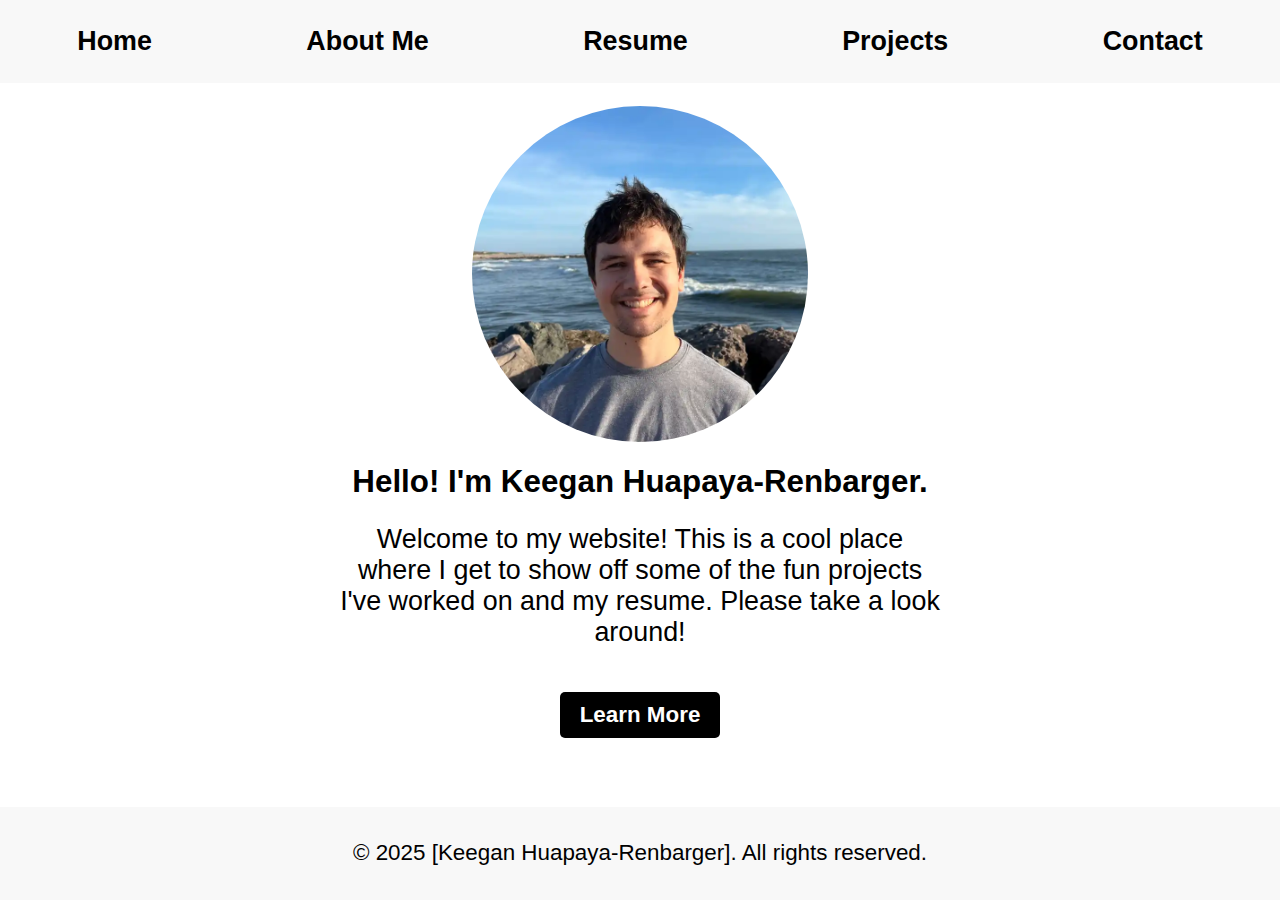
<file: html/index.html>
<!DOCTYPE html>
<html lang="en">
<head>
    <meta charset="UTF-8">
    <meta name="viewport" content="width=device-width, initial-scale=1.0">
    <title>KHR Website Index</title>
    <link rel="stylesheet" href="../css/stylesheet.css">    
</head>
<body>
    <nav class="navbar">
        <a href="index.html">Home</a>
        <a href="pages/about.html">About Me</a>
        <a href="pages/resume.html">Resume</a>
        <a href="pages/projects.html">Projects</a>
        <a href="pages/contact.html">Contact</a>
    </nav>

    <!-- Intro to site name & photo -->
    <div id="home" class="hero">
        <div class="hero-text">
            <img src="../images/square.webp" alt ="Myself by the beach Mother's Day 2025 Webp 75%" style="width: 15em; height: 15em; border-radius: 50%;">
            <h2>Hello! I'm Keegan Huapaya-Renbarger.</h2>
            <p>Welcome to my website! This is a cool place where I get to
                show off some of the fun projects I've worked on and my resume.
                Please take a look around!</p>
            <a href="pages/about.html" class="button">Learn More</a>
        </div>
    </div>

    <footer>
        <p>&copy; 2025 [Keegan Huapaya-Renbarger]. All rights reserved.</p>
    </footer>
</body>
</html>
</file>
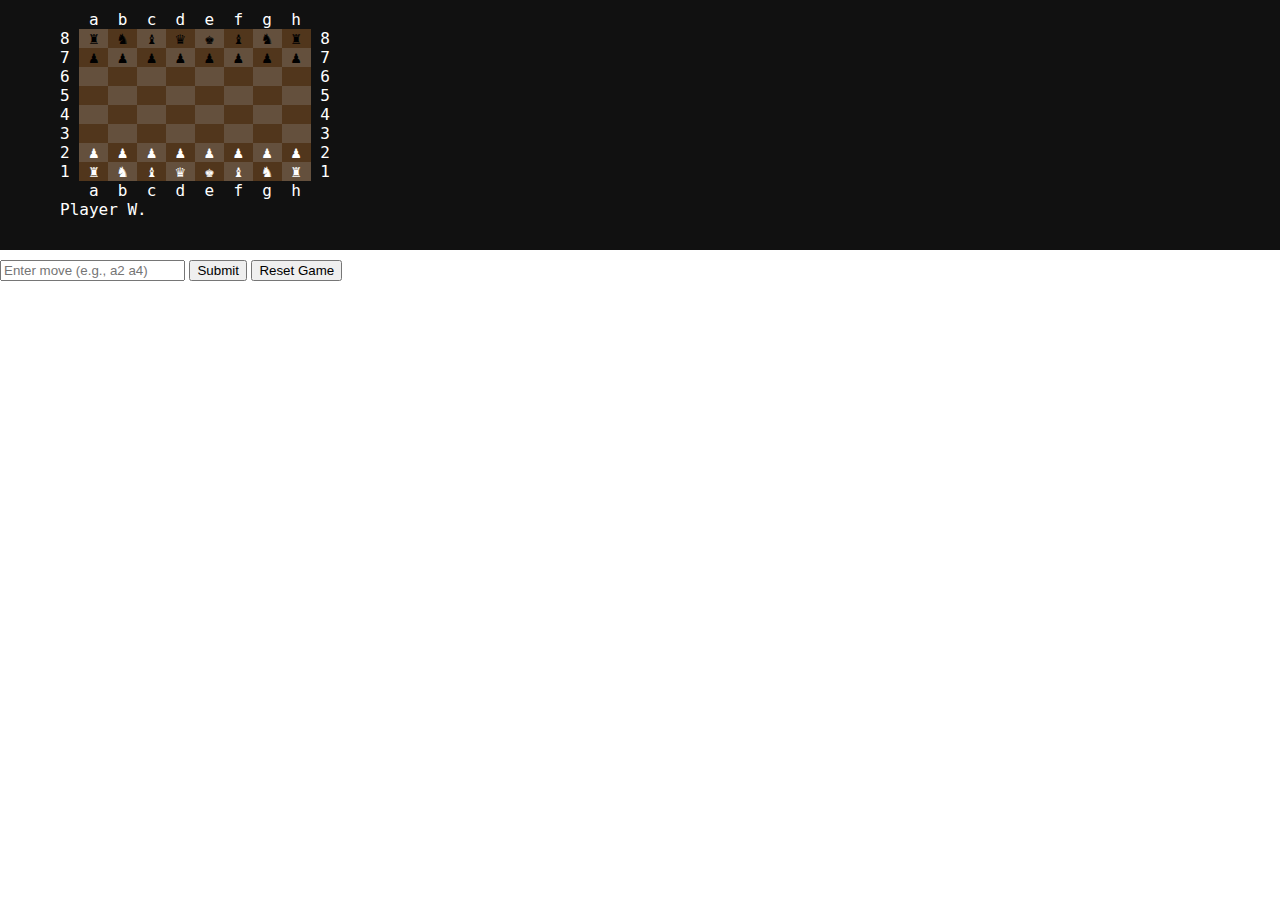
<file: chess.html>
<!doctype html>
<html lang="en-us">
  <head>
    <meta charset="utf-8">
    <meta http-equiv="Content-Type" content="text/html; charset=utf-8">
    <title>Emscripten-Generated Code</title>
    <style>body {
  font-family: arial;
  margin: 0;
  padding: none;
}

.emscripten { padding-right: 0; margin-left: auto; margin-right: auto; display: block; }
div.emscripten { text-align: center; }
div.emscripten_border { border: 1px solid black; }
/* the canvas *must not* have any border or padding, or mouse coords will be wrong */
canvas.emscripten { border: 0px none; background-color: black; }

#emscripten_logo {
  display: inline-block;
  margin: 0;
  padding: 6px;
  width: 265px;
}

.spinner {
  height: 30px;
  width: 30px;
  margin: 0;
  margin-top: 20px;
  margin-left: 20px;
  display: inline-block;
  vertical-align: top;

  -webkit-animation: rotation .8s linear infinite;
  -moz-animation: rotation .8s linear infinite;
  -o-animation: rotation .8s linear infinite;
  animation: rotation 0.8s linear infinite;

  border-left: 5px solid rgb(235, 235, 235);
  border-right: 5px solid rgb(235, 235, 235);
  border-bottom: 5px solid rgb(235, 235, 235);
  border-top: 5px solid rgb(120, 120, 120);

  border-radius: 100%;
  background-color: rgb(189, 215, 46);
}

@-webkit-keyframes rotation {
  from {-webkit-transform: rotate(0deg);}
  to {-webkit-transform: rotate(360deg);}
}
@-moz-keyframes rotation {
  from {-moz-transform: rotate(0deg);}
  to {-moz-transform: rotate(360deg);}
}
@-o-keyframes rotation {
  from {-o-transform: rotate(0deg);}
  to {-o-transform: rotate(360deg);}
}
@keyframes rotation {
  from {transform: rotate(0deg);}
  to {transform: rotate(360deg);}
}

#status {
  display: inline-block;
  vertical-align: top;
  margin-top: 30px;
  margin-left: 20px;
  font-weight: bold;
  color: rgb(120, 120, 120);
}

#progress {
  height: 20px;
  width: 300px;
}

#controls {
  display: inline-block;
  float: right;
  vertical-align: top;
  margin-top: 30px;
  margin-right: 20px;
}

#output {
  width: 100%;
  height: 200px;
  margin: 0 auto;
  margin-top: 10px;
  border-left: 0px;
  border-right: 0px;
  padding-left: 0px;
  padding-right: 0px;
  display: block;
  background-color: black;
  color: white;
  font-family: 'Lucida Console', Monaco, monospace;
  outline: none;
}
</style>
  </head>
  <body>
    <div class="emscripten">
      <progress value="0" max="100" id="progress" hidden=1></progress>
    </div>
    
    <!-- Modification1 -->
    <div id="game-output" style="white-space:pre-wrap; background:#111; color:#fff; padding:10px 60px; height:230px; overflow-y:auto; font-family:'DejaVu Sans Mono', 'Consolas', 'Menlo', 'Monaco', 'Lucida Console', monospace;"></div>
    <div id="input-area" style="margin-top:10px;">
      <input id="game-input" type="text" placeholder="Enter move (e.g., a2 a4)">
      <button id="submit-move">Submit</button>
      <button id="reset-game">Reset Game</button>
    </div>
    
    
    <script>
    // Output redirection: all printf goes to #game-output
    var ansiToHtml = (function() {
    // Map ANSI color codes to CSS
    function rgbBg(r, g, b) {
      return `background: rgb(${r},${g},${b});line-height:1.1em;`;
    }
    function fgColor(code) {
      if (code === "30") return "color: black;";
      if (code === "37") return "color: white;";
      return "";
    }
    // Parse ANSI escape codes for 48;2;r;g;b (background) and 30/37 (fg)
    return function ansiToHtml(text) {
      // Replace background color
      text = text.replace(/\x1b\[48;2;(\d+);(\d+);(\d+)m/g, function(_, r, g, b) {
        return `<span style="${rgbBg(r, g, b)}">`;
      });
      // Replace foreground color
      text = text.replace(/\x1b\[(3[07])m/g, function(_, code) {
        return `<span style="${fgColor(code)}">`;
      });
      // Reset
      text = text.replace(/\x1b\[0m/g, "</span></span>");
      // Replace newlines with <br>
      text = text.replace(/\n/g, "<br>");
      return text;
    };
  })();

  var Module = {
    print: function(text) {
      var out = document.getElementById('game-output');
      out.innerHTML += ansiToHtml(text) + "<br>";
      out.scrollTop = out.scrollHeight;
    }
  };

    // Input handling
    function sendMove() {
      var move = document.getElementById('game-input').value;
      if (move) {
        Module.ccall('provide_input', null, ['string'], [move + '\n']);
        document.getElementById('game-input').value = '';
      }
    }
    document.getElementById('submit-move').onclick = sendMove;
    document.getElementById('game-input').onkeydown = function(e) {
      if (e.key === 'Enter') sendMove();
    };

    // Reset game button
    document.getElementById('reset-game').onclick = function() {
      location.reload();
    };
    </script>
    <script src="chess.js"></script>
  </body>
</html>
</file>
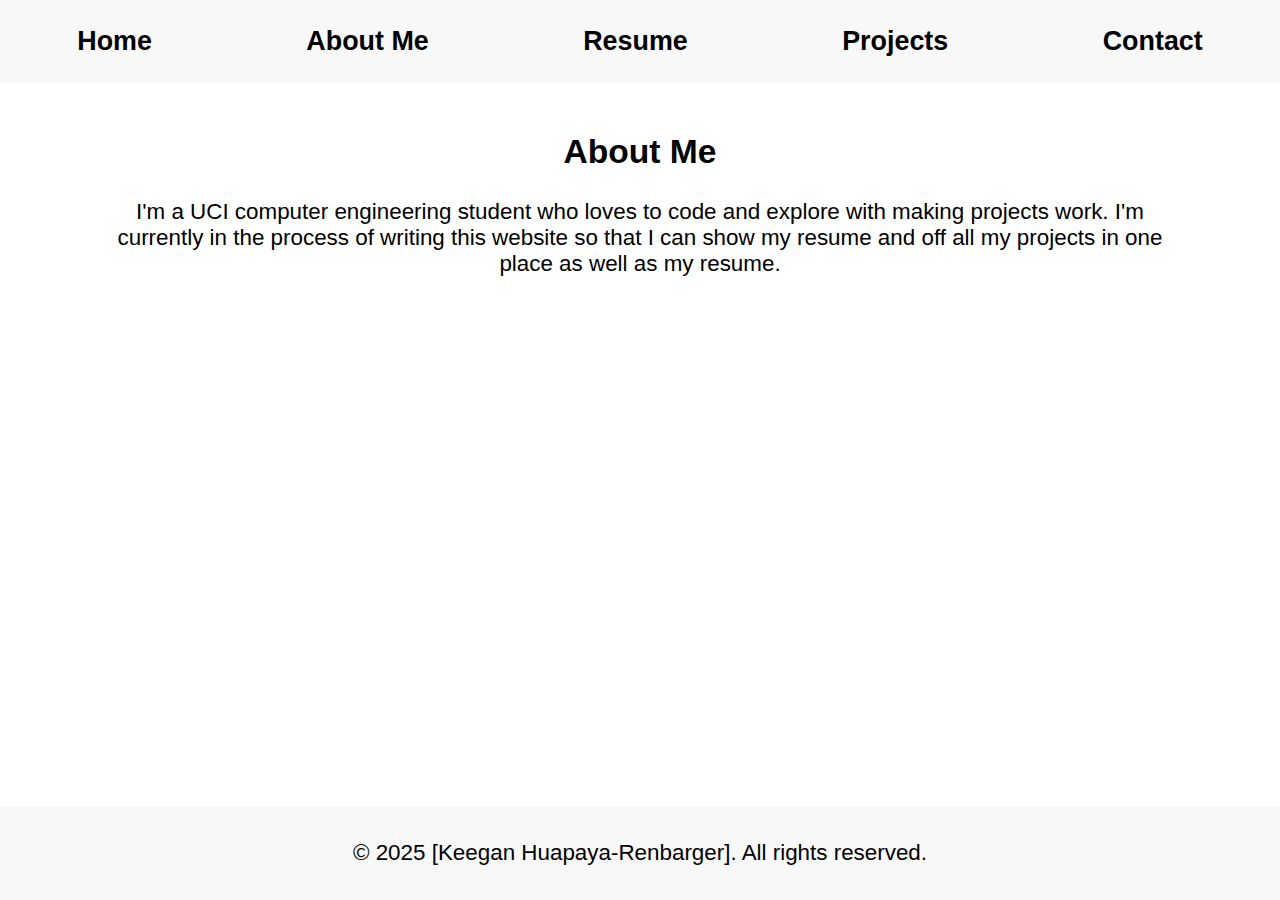
<file: pages/about.html>
<!DOCTYPE html>
<html lang="en">
<head>
    <meta charset="UTF-8">
    <meta name="viewport" content="width=device-width, initial-scale=1.0">
    <title>KHR Website About</title>
    <link rel="stylesheet" href="../css/stylesheet.css">    
</head>
<body>
    <nav class="navbar">
        <a href="../index.html">Home</a>
        <a href="about.html">About Me</a>
        <a href="resume.html">Resume</a>
        <a href="projects.html">Projects</a>
        <a href="contact.html">Contact</a>
    </nav>

    <!-- Maybe add more about experience? etc idk -->
    <div id="about" class="section about">
        <h2>About Me</h2>
        <p>I'm a UCI computer engineering student who loves to code and explore with making projects work. 
            I'm currently in the process of writing this website so that I can show my resume and off all 
            my projects in one place as well as my resume.    
        </p>
    </div>

    <footer>
        <p>&copy; 2025 [Keegan Huapaya-Renbarger]. All rights reserved.</p>
    </footer>
</body>
</html>
</file>
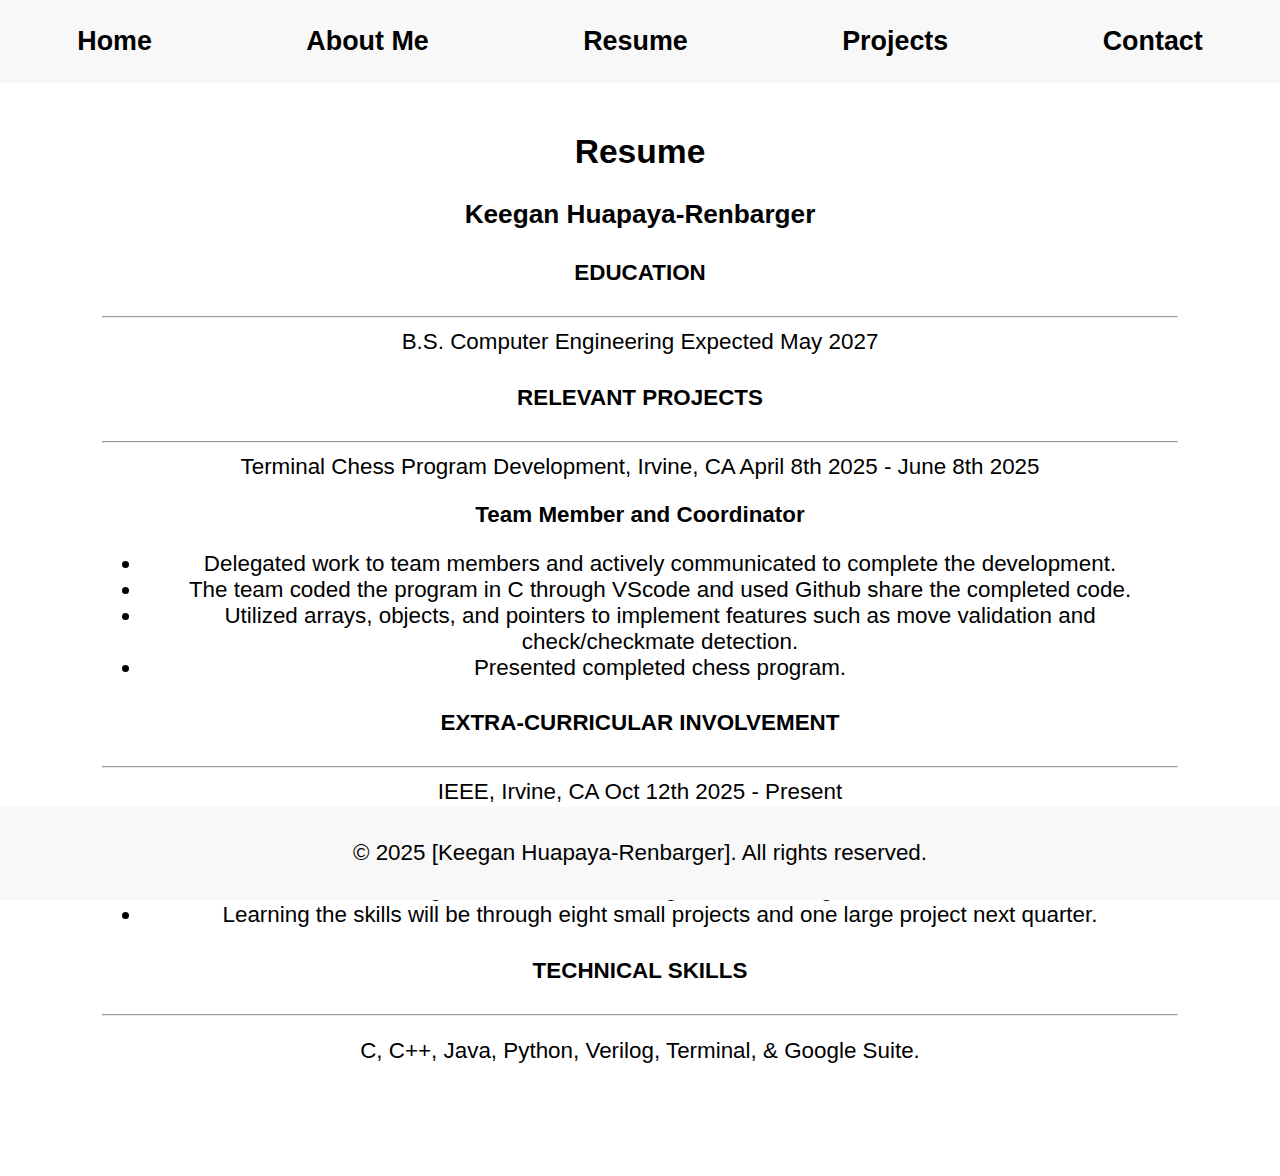
<file: pages/resume.html>
<!DOCTYPE html>
<html lang="en">
<head>
    <meta charset="UTF-8">
    <meta name="viewport" content="width=device-width, initial-scale=1.0">
    <title>KHR Website Resume</title>
    <link rel="stylesheet" href="../css/stylesheet.css">    
</head>
<body>
    <nav class="navbar">
        <a href="../index.html">Home</a>
        <a href="about.html">About Me</a>
        <a href="resume.html">Resume</a>
        <a href="projects.html">Projects</a>
        <a href="contact.html">Contact</a>
    </nav>

    <!-- Add resume here don't forget to check with midori on cleanliness -->
    <div id="resume" class="section resume">
        <h2>Resume</h2>
        <h3>Keegan Huapaya-Renbarger</h3>
        
        <div class="resume-content">
            
            <!-- Education Section -->
            <h4>EDUCATION</h4>
            <hr>
            <div class="resume-row">
                <span class="resume-left">B.S. Computer Engineering</span>
                <span class="resume-right">Expected May 2027</span>
            </div>

            <!-- Section 1 of experiences -->
            <h4>RELEVANT PROJECTS</h4>
            <hr>
            <div class="resume-row">
                <span class="resume-left">Terminal Chess Program Development, Irvine, CA</span>
                <span class="resume-right">April 8th 2025 - June 8th 2025</span>
            </div>
            <p><strong>Team Member and Coordinator</strong></p>
            <ul>
                <li>Delegated work to team members and actively communicated to complete the development.</li>
                <li>The team coded the program in C through VScode and used Github share the completed code.</li>
                <li>Utilized arrays, objects, and pointers to implement features such as move validation and check/checkmate detection.</li>
                <li>Presented completed chess program.</li>
            </ul>
            
            <!-- Section 2 of experiences -->
            <h4>EXTRA-CURRICULAR INVOLVEMENT</h4>
            <hr>
           
            <div class="resume-row">
                <span class="resume-left">IEEE, Irvine, CA</span>
                <span class="resume-right">Oct 12th 2025 - Present</span>
            </div>
            <p><strong>Student in Open Project Space Program</strong></p>
            <ul>
                <li>Learning skills such as soldering and PCB design with KiCad.</li>
                <li>Learning the skills will be through eight small projects and one large project next quarter.</li>
            </ul>

            <!-- Skills Section -->
            <h4>TECHNICAL SKILLS</h4>
            <hr>
            <p>C, C++, Java, Python, Verilog, 
                Terminal, & Google Suite.</p>
        </div>
    </div>

    <footer>
        <p>&copy; 2025 [Keegan Huapaya-Renbarger]. All rights reserved.</p>
    </footer>
</body>
</html>
</file>
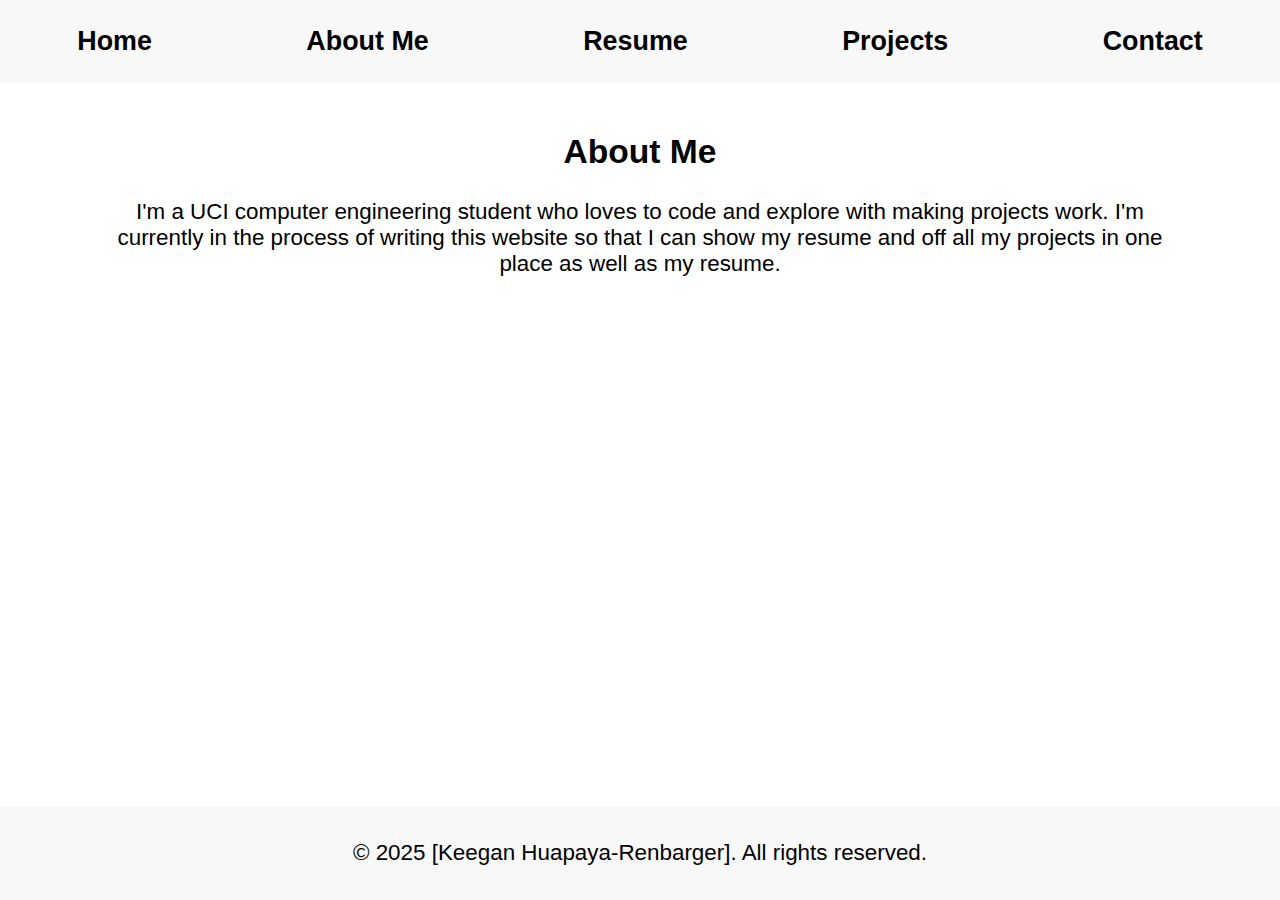
<file: html/pages/about.html>
<!DOCTYPE html>
<html lang="en">
<head>
    <meta charset="UTF-8">
    <meta name="viewport" content="width=device-width, initial-scale=1.0">
    <title>KHR Website About</title>
    <link rel="stylesheet" href="../../css/stylesheet.css">    
</head>
<body>
    <nav class="navbar">
        <a href="../index.html">Home</a>
        <a href="about.html">About Me</a>
        <a href="resume.html">Resume</a>
        <a href="projects.html">Projects</a>
        <a href="contact.html">Contact</a>
    </nav>

    <!-- Maybe add more about experience? etc idk -->
    <div id="about" class="section about">
        <h2>About Me</h2>
        <p>I'm a UCI computer engineering student who loves to code and explore with making projects work. 
            I'm currently in the process of writing this website so that I can show my resume and off all 
            my projects in one place as well as my resume.    
        </p>
    </div>

    <footer>
        <p>&copy; 2025 [Keegan Huapaya-Renbarger]. All rights reserved.</p>
    </footer>
</body>
</html>
</file>
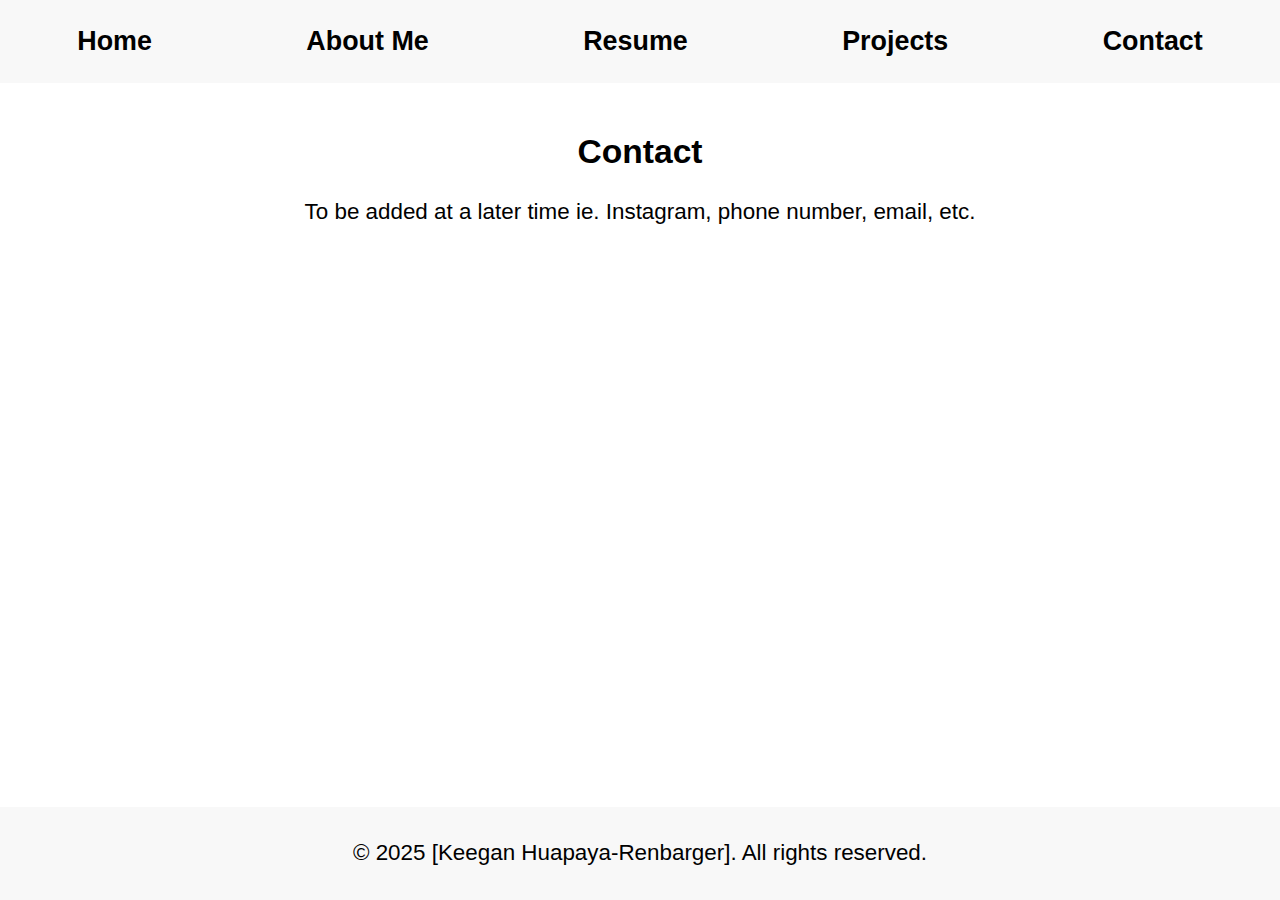
<file: html/pages/contact.html>
<!DOCTYPE html>
<html lang="en">
<head>
    <meta charset="UTF-8">
    <meta name="viewport" content="width=device-width, initial-scale=1.0">
    <title>KHR Website Contact</title>
    <link rel="stylesheet" href="../../css/stylesheet.css">    
</head>
<body>
    <nav class="navbar">
        <a href="../index.html">Home</a>
        <a href="about.html">About Me</a>
        <a href="resume.html">Resume</a>
        <a href="projects.html">Projects</a>
        <a href="contact.html">Contact</a>
    </nav>

    <!-- Add a way to contact you & like midori mentioned maybe lock it? -->
    <div id="contact" class="section contact">
        <h2>Contact</h2>
        <p>To be added at a later time ie. Instagram, phone number, email, etc.</p>
    </div>

    <footer>
        <p>&copy; 2025 [Keegan Huapaya-Renbarger]. All rights reserved.</p>
    </footer>
</body>
</html>
</file>
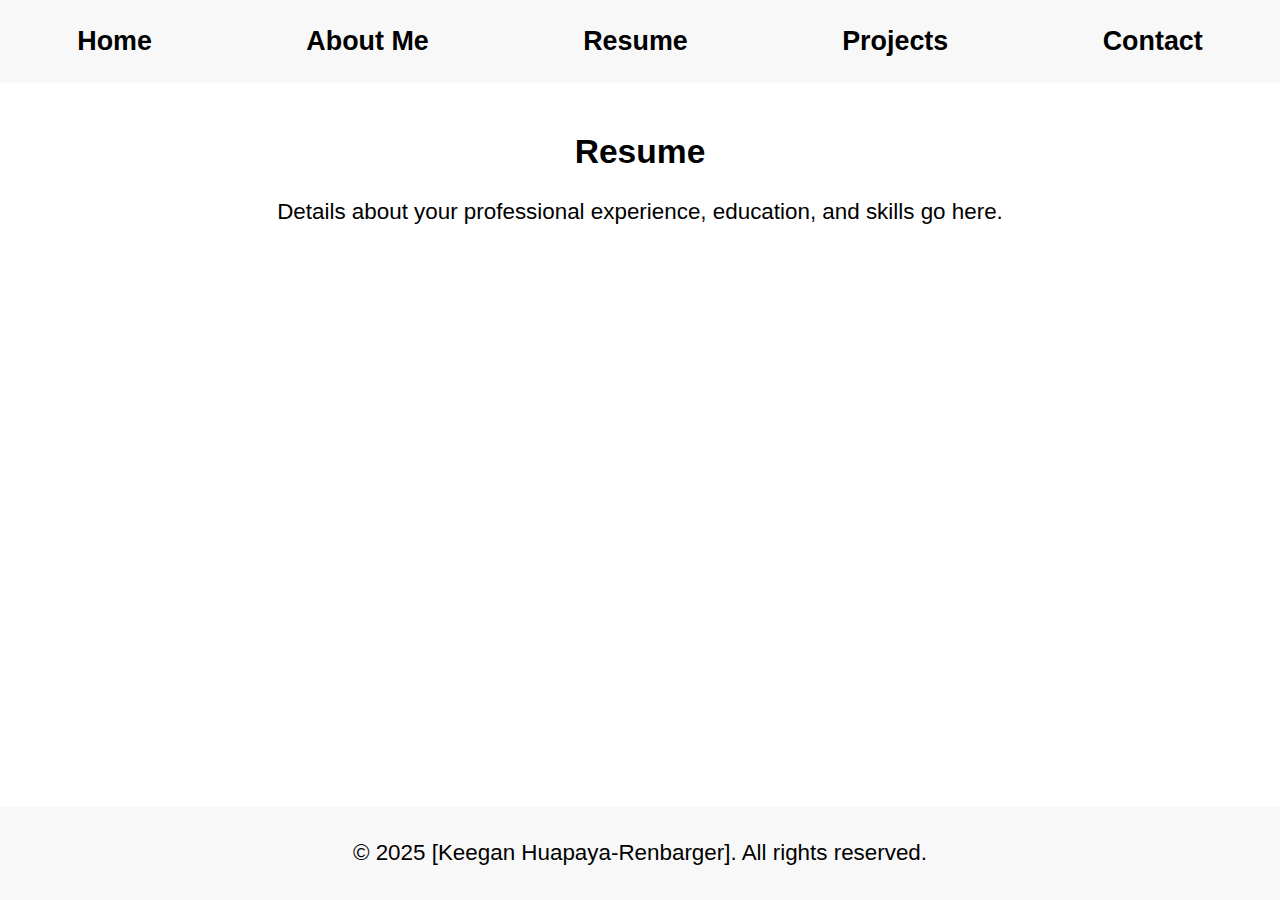
<file: html/pages/resume.html>
<!DOCTYPE html>
<html lang="en">
<head>
    <meta charset="UTF-8">
    <meta name="viewport" content="width=device-width, initial-scale=1.0">
    <title>KHR Website Resume</title>
    <link rel="stylesheet" href="../../css/stylesheet.css">    
</head>
<body>
    <nav class="navbar">
        <a href="../index.html">Home</a>
        <a href="about.html">About Me</a>
        <a href="resume.html">Resume</a>
        <a href="projects.html">Projects</a>
        <a href="contact.html">Contact</a>
    </nav>

    <!-- Add resume here don't forget to check with midori on cleanliness -->
    <div id="resume" class="section resume">
        <h2>Resume</h2>
        <p>Details about your professional experience, education, and skills go here.
        </p>
    </div>

    <footer>
        <p>&copy; 2025 [Keegan Huapaya-Renbarger]. All rights reserved.</p>
    </footer>
</body>
</html>
</file>
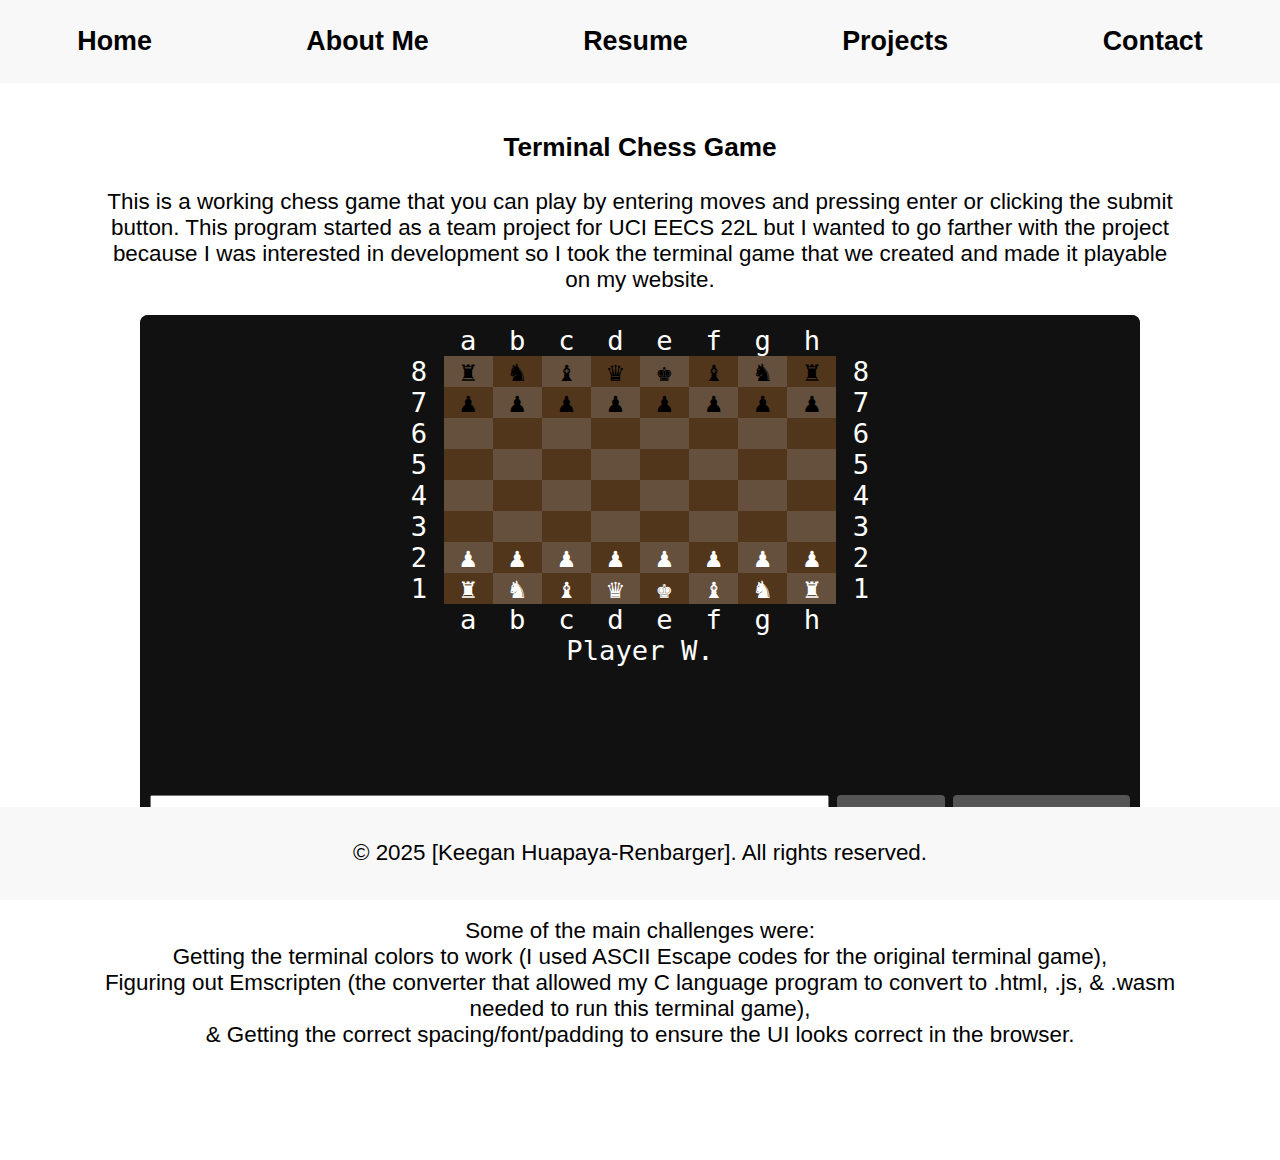
<file: pages/projects/terminal-chess/terminal-chess.html>
<!DOCTYPE html>
<html lang="en">
<head>
    <meta charset="UTF-8">
    <meta name="viewport" content="width=device-width, initial-scale=1.0">
    <title>KHR Website Terminal-Chess</title>
    <link rel="stylesheet" href="../../../css/stylesheet.css">    
</head>
<body>
    <nav class="navbar">
        <a href="../../../index.html">Home</a>
        <a href="../about.html">About Me</a>
        <a href="../resume.html">Resume</a>
        <a href="../projects.html">Projects</a>
        <a href="../contact.html">Contact</a>
    </nav>

    <!-- This is the first game with iframes & a button through projects. -->
    <!-- If I do another add another button in projects and link it again. -->
    <div id="terminal-chess" class="section terminal-chess">
        <h3>Terminal Chess Game</h3>
        <p>This is a working chess game that you can play by entering moves and pressing enter or clicking the submit button.  This program started as a team project for UCI EECS 22L but I wanted to go farther with the project because I was interested in development so I took the terminal game that we created and made it playable on my website.</p>
        <iframe src="chess-backend/chess.html" class="chess-iframe" style="border: none;"></iframe>
        <p>Some of the main challenges were:
            <br> Getting the terminal colors to work (I used ASCII Escape codes for the original terminal game), 
            <br> Figuring out Emscripten (the converter that allowed my C language program to convert to .html, .js, & .wasm needed to run this terminal game), 
            <br> & Getting the correct spacing/font/padding to ensure the UI looks correct in the browser.
        </p>
    </div>

    <footer>
        <p>&copy; 2025 [Keegan Huapaya-Renbarger]. All rights reserved.</p>
    </footer>
</body>
</html>
</file>
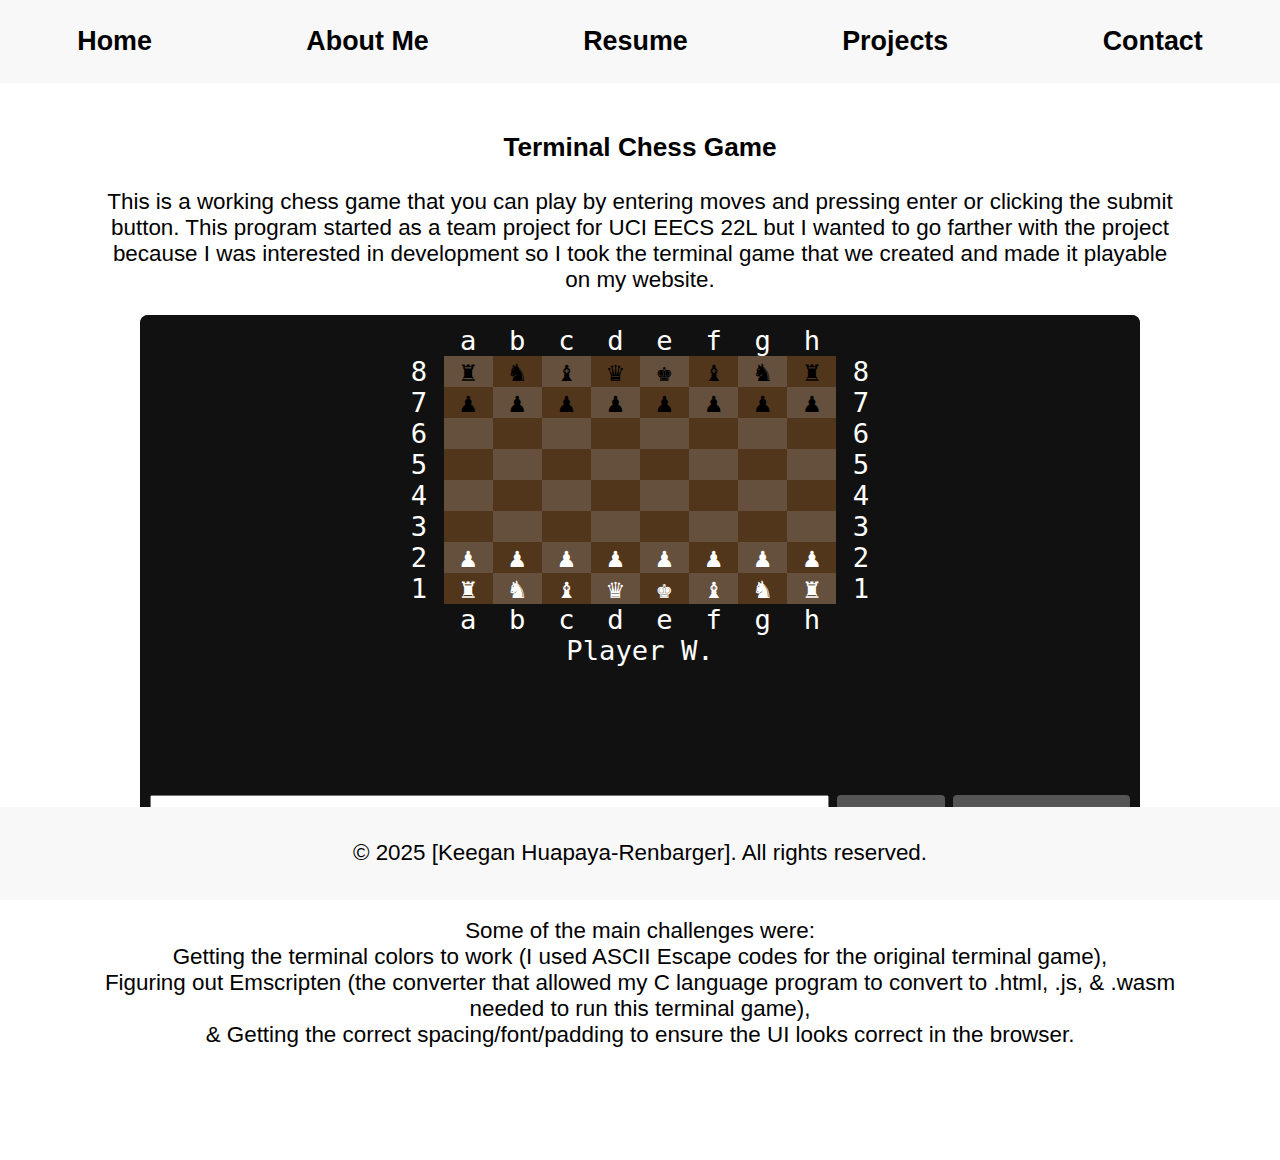
<file: html/pages/projects/terminal-chess/terminal-chess.html>
<!DOCTYPE html>
<html lang="en">
<head>
    <meta charset="UTF-8">
    <meta name="viewport" content="width=device-width, initial-scale=1.0">
    <title>KHR Website Terminal-Chess</title>
    <link rel="stylesheet" href="../../../../css/stylesheet.css">    
</head>
<body>
    <nav class="navbar">
        <a href="../../../index.html">Home</a>
        <a href="../../about.html">About Me</a>
        <a href="../../resume.html">Resume</a>
        <a href="../../projects.html">Projects</a>
        <a href="../../contact.html">Contact</a>
    </nav>

    <!-- This is the first game with iframes & a button through projects. -->
    <!-- If I do another add another button in projects and link it again. -->
    <div id="terminal-chess" class="section terminal-chess">
        <h3>Terminal Chess Game</h3>
        <p>This is a working chess game that you can play by entering moves and pressing enter or clicking the submit button.  This program started as a team project for UCI EECS 22L but I wanted to go farther with the project because I was interested in development so I took the terminal game that we created and made it playable on my website.</p>
        <iframe src="chess-backend/chess.html" class="chess-iframe" style="border: none;"></iframe>
        <p>Some of the main challenges were:
            <br> Getting the terminal colors to work (I used ASCII Escape codes for the original terminal game), 
            <br> Figuring out Emscripten (the converter that allowed my C language program to convert to .html, .js, & .wasm needed to run this terminal game), 
            <br> & Getting the correct spacing/font/padding to ensure the UI looks correct in the browser.
        </p>
    </div>

    <footer>
        <p>&copy; 2025 [Keegan Huapaya-Renbarger]. All rights reserved.</p>
    </footer>
</body>
</html>
</file>
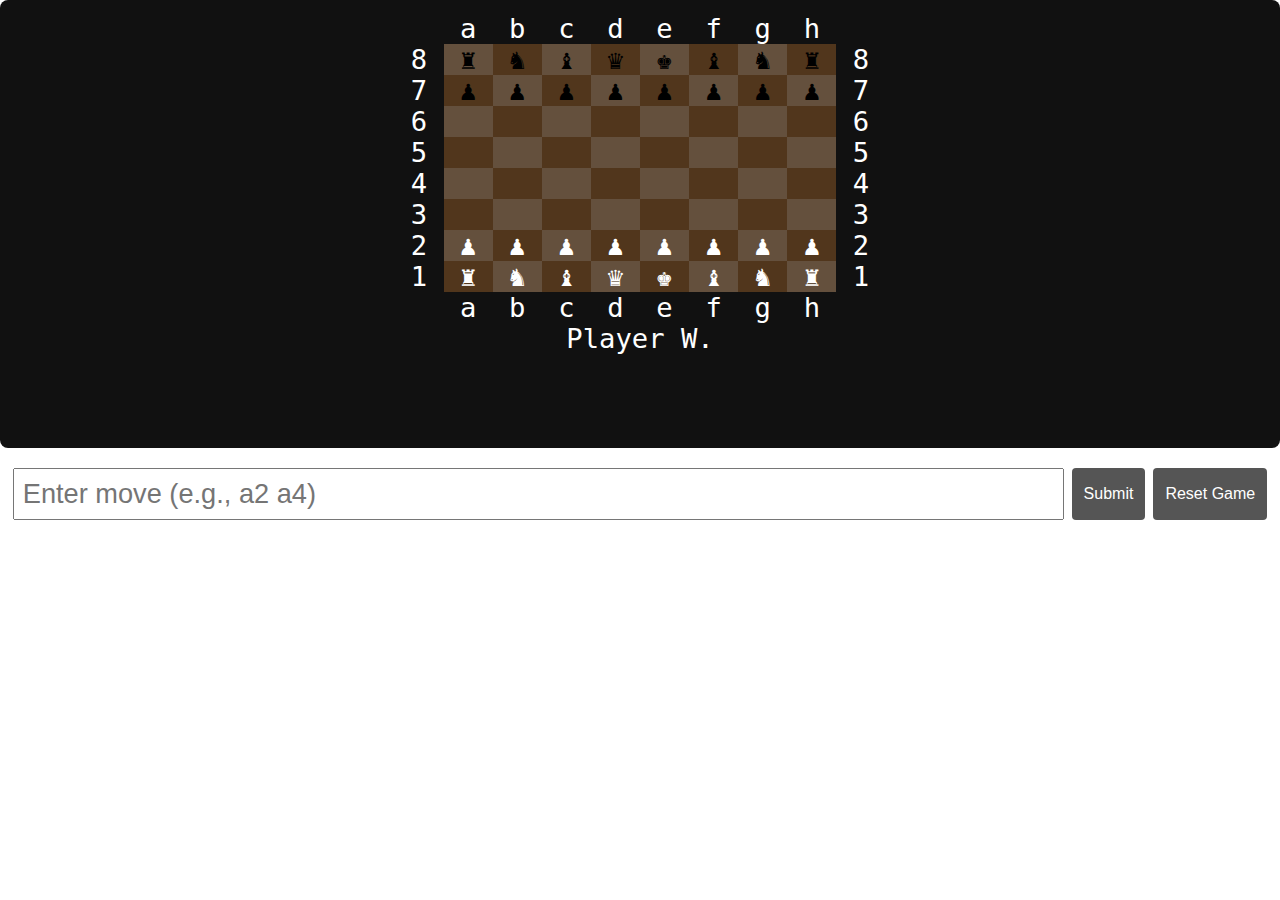
<file: pages/projects/terminal-chess/chess-backend/chess.html>
<!doctype html>
<html lang="en-us">
  <head>
    <meta charset="utf-8">
    <meta http-equiv="Content-Type" content="text/html; charset=utf-8">
    <title>Emscripten-Generated Code</title>
    <link rel="stylesheet" href="terminal-chess-stylesheet.css">
  </head>

  <body>    
    <!-- Modification1 -->
    <div id="game-output" class="game-output"></div>
    <div id="input-area"  class="input-area">
      <input id="game-input" type="text" placeholder="Enter move (e.g., a2 a4)">
      <button id="submit-move">Submit</button>
      <button id="reset-game">Reset Game</button>
    </div>
    
    
    <script>
    // Output redirection: all printf goes to #game-output
    var ansiToHtml = (function() {
    // Map ANSI color codes to CSS
    function rgbBg(r, g, b) {
      return `background: rgb(${r},${g},${b});line-height:1.1em;`;
    }
    function fgColor(code) {
      if (code === "30") return "color: black;";
      if (code === "37") return "color: white;";
      return "";
    }
    // Parse ANSI escape codes for 48;2;r;g;b (background) and 30/37 (fg)
    return function ansiToHtml(text) {
      // Remove carriage returns
      text = text.replace(/\r/g, "");
      // Replace background color
      text = text.replace(/\x1b\[48;2;(\d+);(\d+);(\d+)m/g, function(_, r, g, b) {
        return `<span style="${rgbBg(r, g, b)}">`;
      });
      // Replace foreground color
      text = text.replace(/\x1b\[(3[07])m/g, function(_, code) {
        return `<span style="${fgColor(code)}">`;
      });
      // Reset
      text = text.replace(/\x1b\[0m/g, "</span></span>");
      // Replace newlines with <br>
      text = text.replace(/\n/g, "<br>");
      return text;
    };
  })();

  var Module = {
    print: function(text) {
      var out = document.getElementById('game-output');
      // Detect ANSI clear screen code (\033[2J or \x1b[2J)
      if (text.includes('\x1b[2J')) {
        out.innerHTML = '';
        text = text.replace(/\x1b\[2J/g, '');
      }
      out.innerHTML += ansiToHtml(text) + "<br>";
      out.scrollTop = out.scrollHeight;
    }
  };

    // Input handling
    function sendMove() {
      var move = document.getElementById('game-input').value;
      if (move) {
        Module.ccall('provide_input', null, ['string'], [move + '\n']);
        document.getElementById('game-input').value = '';
      }
    }
    document.getElementById('submit-move').onclick = sendMove;
    document.getElementById('game-input').onkeydown = function(e) {
      if (e.key === 'Enter') sendMove();
    };

    // Reset game button
    document.getElementById('reset-game').onclick = function() {
      location.reload();
    };
    </script>
    <script src="chess.js"></script>
  </body>
</html>
</file>
<file: css/stylesheet.css>
html, body {
    height: 100%;
    margin: 0;
    padding: 0;
}

body {
    margin: 0;
    font-family: Arial, sans-serif;
    color: #000;
    background: #fff;
    display: flex;
    flex-direction: column;
}

.navbar {
    display: flex;
    justify-content: space-around;
    align-items: center;
    background-color: #f8f8f8;
    padding: 0.446em 0;
    position: sticky;
    top: 0;
    z-index: 100;
    text-align: center;
    width: 100%;
    box-sizing: border-box;
}

.navbar a {
    text-decoration: none;
    color: #000;
    font-weight: bold;
    padding: 0.446em 0.893em;
    border-radius: 5px;
    transition: background 0.2;
}

.navbar a:hover {
    background-color: #ddd;
}

html {
    font-size: 1.4em;
    scroll-padding-top: 2.93em;
}

.hero {
    display: flex;
    flex-direction: column;
    align-items: center;
    justify-content: flex-start;
    background-color: #fff;
    text-align: center;
    width: 100%;
    box-sizing: border-box;
}

.hero-text {
    display: flex;
    flex-direction: column;
    align-items: center;
    text-align: center;
    max-width: 26.786em;
    margin: 0 auto;
    padding-top: 1em;
    padding-bottom: 1em;
    width: 100%;
    box-sizing: border-box;
}

.hero h1, .hero h2 {
    font-size: 1.4em;
    margin: 0;
}

.hero p {
    font-size: 1.2em;
    margin: 0.893em 0;
}

.hero .button {
    display: inline-block;
    margin-top: 0.893em;
    padding: 0.446em 0.893em;
    background-color: #000;
    color: #fff;
    text-decoration: none;
    font-weight: bold;
    border-radius: 5px;
    transition: background 0.2s;
}

.hero .button:hover {
    background-color: #333;
}

.section {
    padding: 1em 10vw 1em 10vw;
    text-align: center;
    color: #000;
    background: #fff;
    width: 100%;
    box-sizing: border-box;
}

.about, .resume, .projects, .contact {
    width: 100%;
    margin: 0 auto;
    box-sizing: border-box;
}

.projects {
    margin-bottom: 2.679em;
}

.chess-iframe {
    width: 100%;
    max-width: 44.64em;
    aspect-ratio: 500 / 290;
    height: auto;
    display: block;
    margin: 0 auto 0.89em auto;
    background: #111;
    border-radius: 8px;
}

footer {
    position: fixed;
    left: 0;
    bottom: 0;
    width: 100%;
    text-align: center;
    padding: 0.223em;
    background-color: #f8f8f8;
    color: #000;
    z-index: 100;
    box-sizing: border-box;
}

img {
    max-width: 100%;
    height: auto;
    display: block;
    margin: 0 auto 1em auto;
    border-radius: 50%;
}

/* Responsive - Landscape */
@media (orientation: landscape) {
    .navbar {
        flex-direction: row;
        font-size: 1em;
        padding: 0.446em 0;
    }
    .project-buttons {
        flex-direction: row;
        gap: 1em;
    }
    .section {
        padding: 1em 8vw;
    }
    footer {
        padding: 0.5em 0.3em;
        font-size: 1em;
    }
}

/* Landscape + Laptop L */
@media (orientation: landscape) and (max-width: 1440px) {
    .navbar a, .project-buttons .button {
        font-size: 1.2em;
        padding: 0.6em 1em;
    }
    .hero-text img {
        width: 35vw;
    }
}

/* Landscape + Laptop */
@media (orientation: landscape) and (max-width: 1024px) {
    .navbar a, .project-buttons .button {
        font-size: 1.1em;
        padding: 0.5em 0.8em;
    }
    .hero-text img {
        width: 40vw;
    }
}

/* Landscape + Small screens */
@media (orientation: landscape) and (max-width: 900px) {
    .navbar a, .project-buttons .button {
        font-size: 0.95em;
        padding: 0.4em 0.7em;
    }
    .hero-text img {
        width: 45vw;
    }
}

/* Responsive - Portrait */
@media (orientation: portrait) {
    .navbar {
        flex-direction: row;
        padding: 0.223em 0;
        font-size: 0.95em;
    }
    .project-buttons {
        flex-direction: row;
        gap: 0.5em;
    }
    .section {
        padding: 1em 2vw;
    }
    .hero-text img {
        width: 50vw;
        height: auto;
    }
    .chess-iframe {
        max-width: 98vw;
        min-height: 6em;
        aspect-ratio: 500 / 290;
        height: auto;
    }
    footer {
        padding: 0.4em 0.2em;
        font-size: 0.9em; 
    }
}

/* Portrait + Tablet */
@media (orientation: portrait) and (max-width: 768px) {
    .navbar a, .project-buttons .button {
        font-size: 1.1em;
        padding: 0.5em 0.7em;
    }
    .hero-text img {
        width: 45vw;
    }
}

/* Portrait + Mobile L */
@media (orientation: portrait) and (max-width: 425px) {
    .navbar a, .project-buttons .button {
        font-size: 1em;
        padding: 0.4em 0.6em;
    }
    .hero-text img {
        width: 55vw;
    }
    .chess-iframe {
        max-width: 98vw;
        min-height: 340px;
    }
}

/* Portrait + Mobile M */
@media (orientation: portrait) and (max-width: 375px) {
    .navbar a, .project-buttons .button {
        font-size: 0.9em;
        padding: 0.35em 0.5em;
    }
    .hero-text img {
        width: 60vw;
    }
    .chess-iframe {
        max-width: 98vw;
        min-height: 415px;
    }
}

/* Portrait + Mobile S */
@media (orientation: portrait) and (max-width: 320px) {
    .navbar a, .project-buttons .button {
        font-size: 0.85em;
        padding: 0.3em 0.4em;
    }
    .hero-text img {
        width: 70vw;
    }
    .chess-iframe {
        max-width: 98vw;
        min-height: 415px;
    }
}

/* Fix root font size for mobile */
@media (max-width: 425px) {
    html {
        font-size: 100%;
    }
    .navbar {
        flex-wrap: wrap;
    }
    .navbar a, .project-buttons .button {
        font-size: 1rem;
        padding: 0.4rem 0.6rem;
    }
    .hero-text img {
        width: 7em;
        height: 7em;
        border-radius: 50%;
        object-fit: cover;
        display: block;
        margin: 0 auto 1em auto;
    }
    footer {
        font-size: 0.9rem;
        padding: 0.4em 0.2em;
    }
}

.section,
.hero {
    padding-bottom: 4em;
}

.project-buttons {
    display: flex;
    gap: 1em;
    margin-bottom: 2em;
    justify-content: center;
}

.project-buttons .button {
    padding: 0.5em 1.2em;
    background: #000;
    color: #fff;
    border-radius: 5px;
    text-decoration: none;
    font-weight: bold;
    transition: background 0.2s;
}

.project-buttons .button:hover {
    background: #333;
}
</file>
<file: pages/projects/terminal-chess/chess-backend/terminal-chess-stylesheet.css>
body {
    font-family: arial;
    margin: 0;
    padding: none;
}

.game-output {
    white-space: pre;
    background: #111;
    color: #fff;
    padding: 1vw;
    width: 100%;
    aspect-ratio: 1000 / 460;
    max-width: 100vw;
    min-width: 0px;
    min-height: 0px;
    max-height: 35vw;
    font-family: 'DejaVu Sans Mono', 'Consolas', 'Menlo', 'Monaco', 'Lucida Console', monospace;
    box-sizing: border-box;
    margin: 0 auto;
    border-radius: 8px;
    text-align: center;
    font-size: 1.7em;
}

.input-area {
    margin-top: 20px;
    padding: 0 1vw;
    max-width: 100vw;
    min-width: 0;
    margin-left: auto;
    margin-right: auto;
    display: flex;
    flex-wrap: wrap;
    gap: 8px;
    justify-content: center;
}

.input-area input[type="text"] {
    flex: 1 1 120px;
    min-width: 0;
    padding: 8px;
    font-size: 1.7em;
}

.input-area button {
    padding: 6px 12px;
    font-size: 1em;
    border-radius: 4px;
    border: none;
    background: #555;
    color: #fff;
    cursor: pointer;
    transition: background 0.2s;
}

.input-area button:hover {
    background: #555;
}

@media (max-width: 1000px) {
    .game-output {
        max-width: 100vw;
        min-width: 0;
        aspect-ratio: 1000/460;
        font-size: 1.7em;
        padding: 1vw;
        min-height: 120px;
        max-height: 70vw;
    }
    .input-area {
        max-width: 100vw;
        padding: 0 1vw;
    }
}

/* Landscape + Laptop */
@media (max-width: 1024px) {
    .game-output,
    .input-area input[type="text"],
    .input-area button {
        font-size: 1.7em;
    }
}

/* Optional: Slightly larger for Laptop L (1440px and up) */
@media (min-width: 1440px) {
    .game-output,
    .input-area input[type="text"],
    .input-area button {
        font-size: 2.39em;
    }
}

/* Portrait + Tablet */
@media (max-width: 768px) {
    .game-output,
    .input-area input[type="text"],
    .input-area button {
        font-size: 1.3em;
    }
}

/* Portrait + Mobile L */
@media (max-width: 425px) {
    .game-output,
    .input-area input[type="text"],
    .input-area button {
        font-size: 1em;
    }
    .input-area{
        margin-top: 100px;
    }
}

/* Portrait + Mobile M */
@media (max-width: 375px) {
    .game-output,
    .input-area input[type="text"],
    .input-area button {
        font-size: 1em;
    }
    .input-area{
        margin-top: 15px;
        flex-direction: column;
        align-items: stretch;
        gap: 8px;
    }
    .input-area input[type="text"] {
        flex: none;           /* Prevent growing/shrinking */
        height: 1.5em;        /* Set a reasonable height */
        min-height: 0;        /* Ensure no min-height from elsewhere */
        max-height: 3em;      /* Optional: cap the height */
    }
    .input-area{
        margin-top: 115px;
    }
}

/* Portrait + Mobile S */
@media (max-width: 320px) {
    .game-output,
    .input-area input[type="text"],
    .input-area button {
        font-size: 1em;
    }
    .input-area{
        margin-top: 140px;
    }
}
</file>
